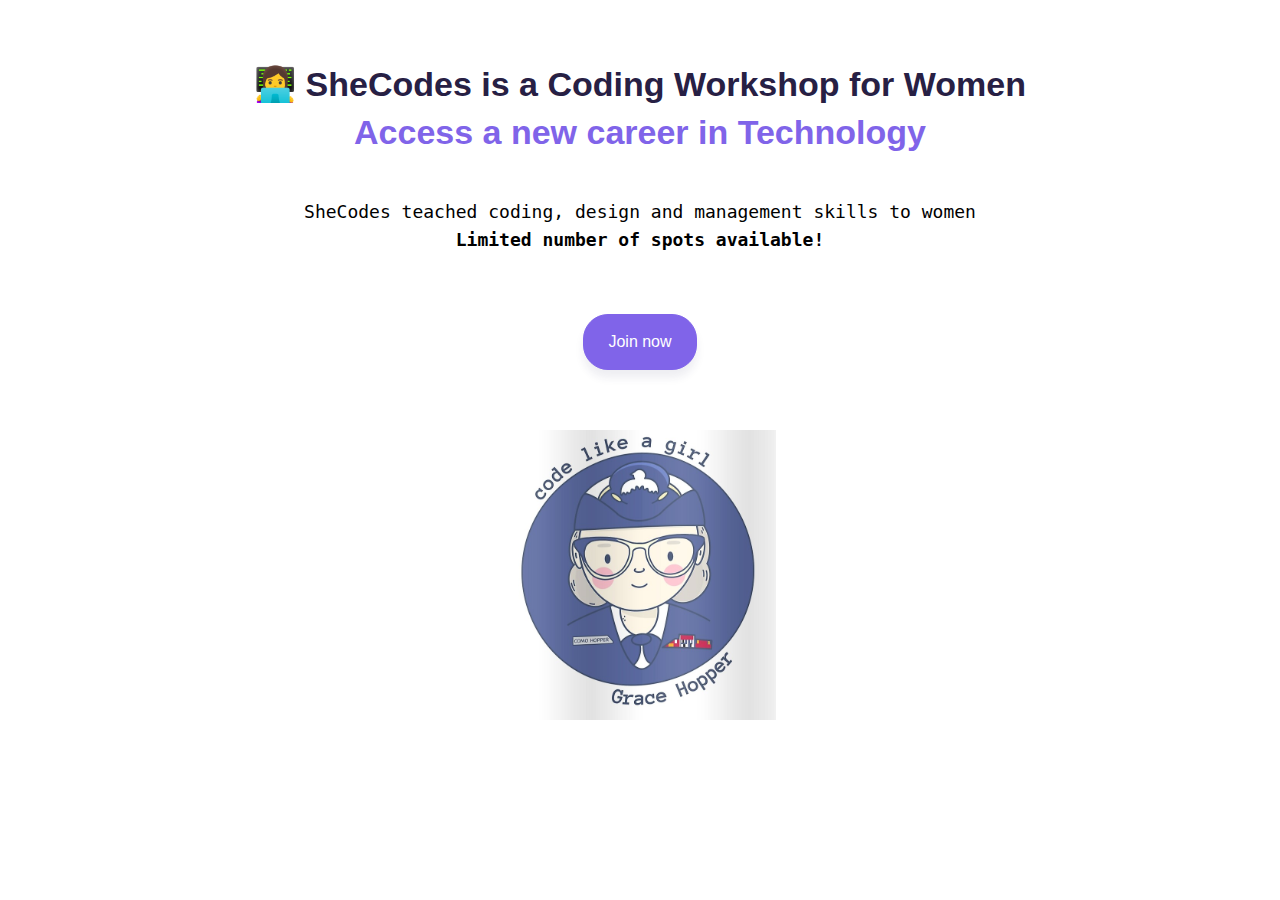
<file: multipleFiles/index.html>
<!DOCTYPE html>
<html lang="en">
  <head>
    <meta charset="UTF-8" />
    <meta name="viewport" content="width=device-width, initial-scale=1.0" />
    <title>SheCodes</title>
    <link rel="stylesheet" href="css/cssSource.css" />
  </head>

  <body>
    <header>
      <h1>
        👩‍💻 SheCodes is a Coding Workshop for Women
      </h1>
      <h2>
        Access a new career in Technology
      </h2>
    </header>
    <section class="description">
      <p>
        SheCodes teached coding, design and management skills to women
        <br />
        <span class="limited-spots">
          Limited number of spots available!
        </span>
      </p>
    </section>
    <footer>
      <div class="button-container">
        <button>
          Join now
        </button>
      </div>
      <img src="image/graceHopper.PNG" />
    </footer>
  </body>
</html>
</file>
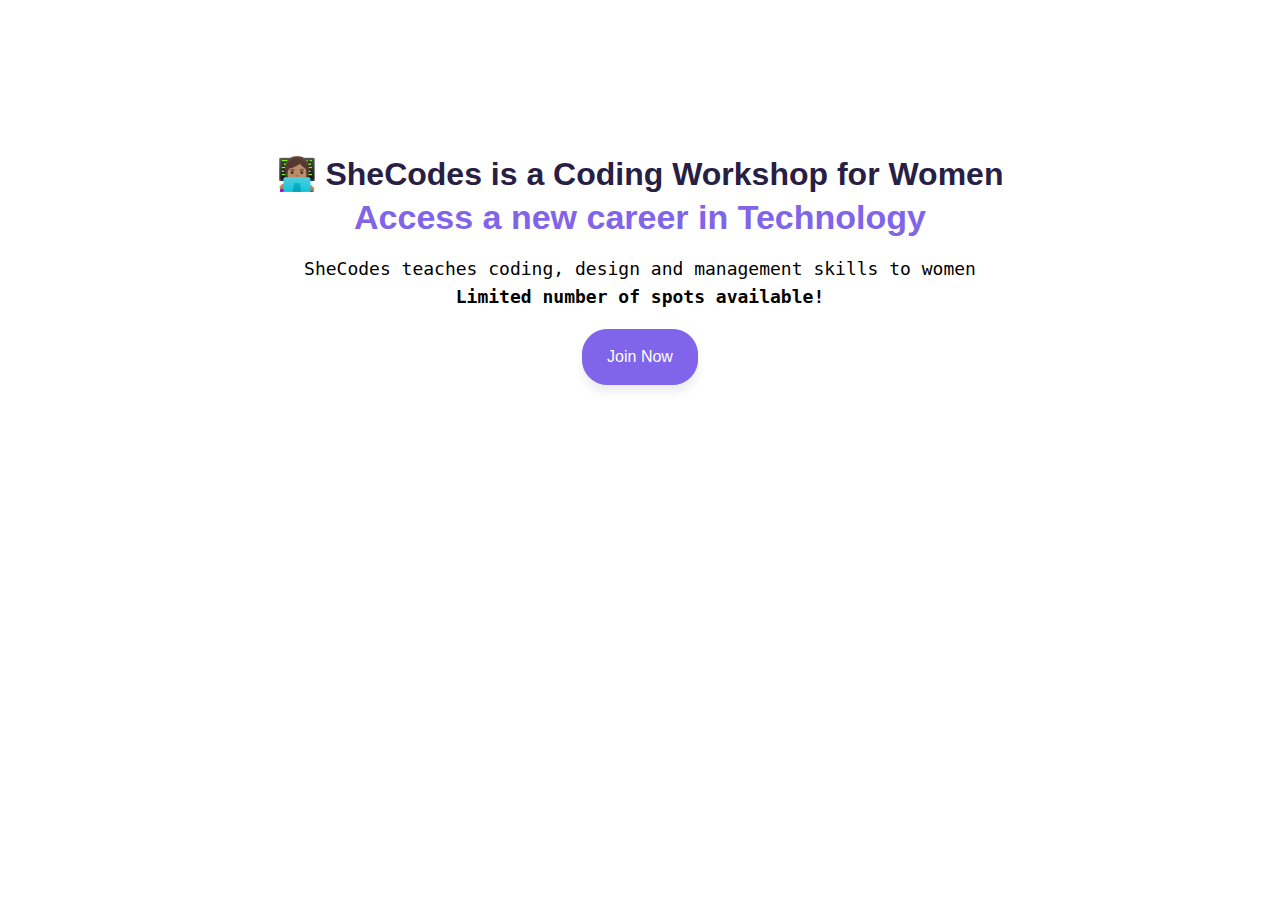
<file: SheCodesPlus/index.html>
<!DOCTYPE html>
<html lang="en">
  <head>
    <meta charset="UTF-8" />
    <meta name="viewport" content="width=device-width, initial-scale=1.0" />
    <title>👩🏽‍💻 SheCodes</title>
    <style>
      h1 {
        color: #272044;
        text-align: center;
        font: 34px;
        margin: 150px 0 0;
        font-weight: 900;
        font-family: Cerebri Sans, Helvetica, Arial, Helvetica, sans-serif;
        line-height: 48px;
      }
      h2 {
        text-align: center;
        color: #8064e9;
        margin: 0 0;
        font-size: 34px;
        font-weight: 900;
        font-family: Cerebri Sans, Helvetica, Arial, Helvetica, sans-serif;
      }
      p {
        text-align: center;
        line-height: 28px;
        font-size: 18px;
        font-family: PT Mono, monospace;
      }
      button {
        border-radius: 25px;
        border: 1px solid #8064e9;
        background: #8064e9;
        color: #fff;
        margin: 0 auto;
        display: block;
        font-size: 16px;
        line-height: 22px;
        padding: 16px 24px;
        text-decoration: none;
        transition: all 200ms ease;
        box-shadow: rgba(37, 39, 89, 0.08) 0px 8px 8px 0;
      }
      button:hover {
        background: #654062;
        cursor: pointer;
      }
      .container {
        display: block;
        margin: 8px;
      }
    </style>
  </head>
  <body>
    <div class="container">
      <h1>
        👩🏽‍💻 SheCodes is a Coding Workshop for Women
      </h1>
      <h2>
        Access a new career in Technology
      </h2>
      <p>
        SheCodes teaches coding, design and management skills to women
        <br />
        <strong>
          Limited number of spots available!
        </strong>
      </p>
      <button>
        Join Now
      </button>
    </div>
  </body>
</html>
</file>
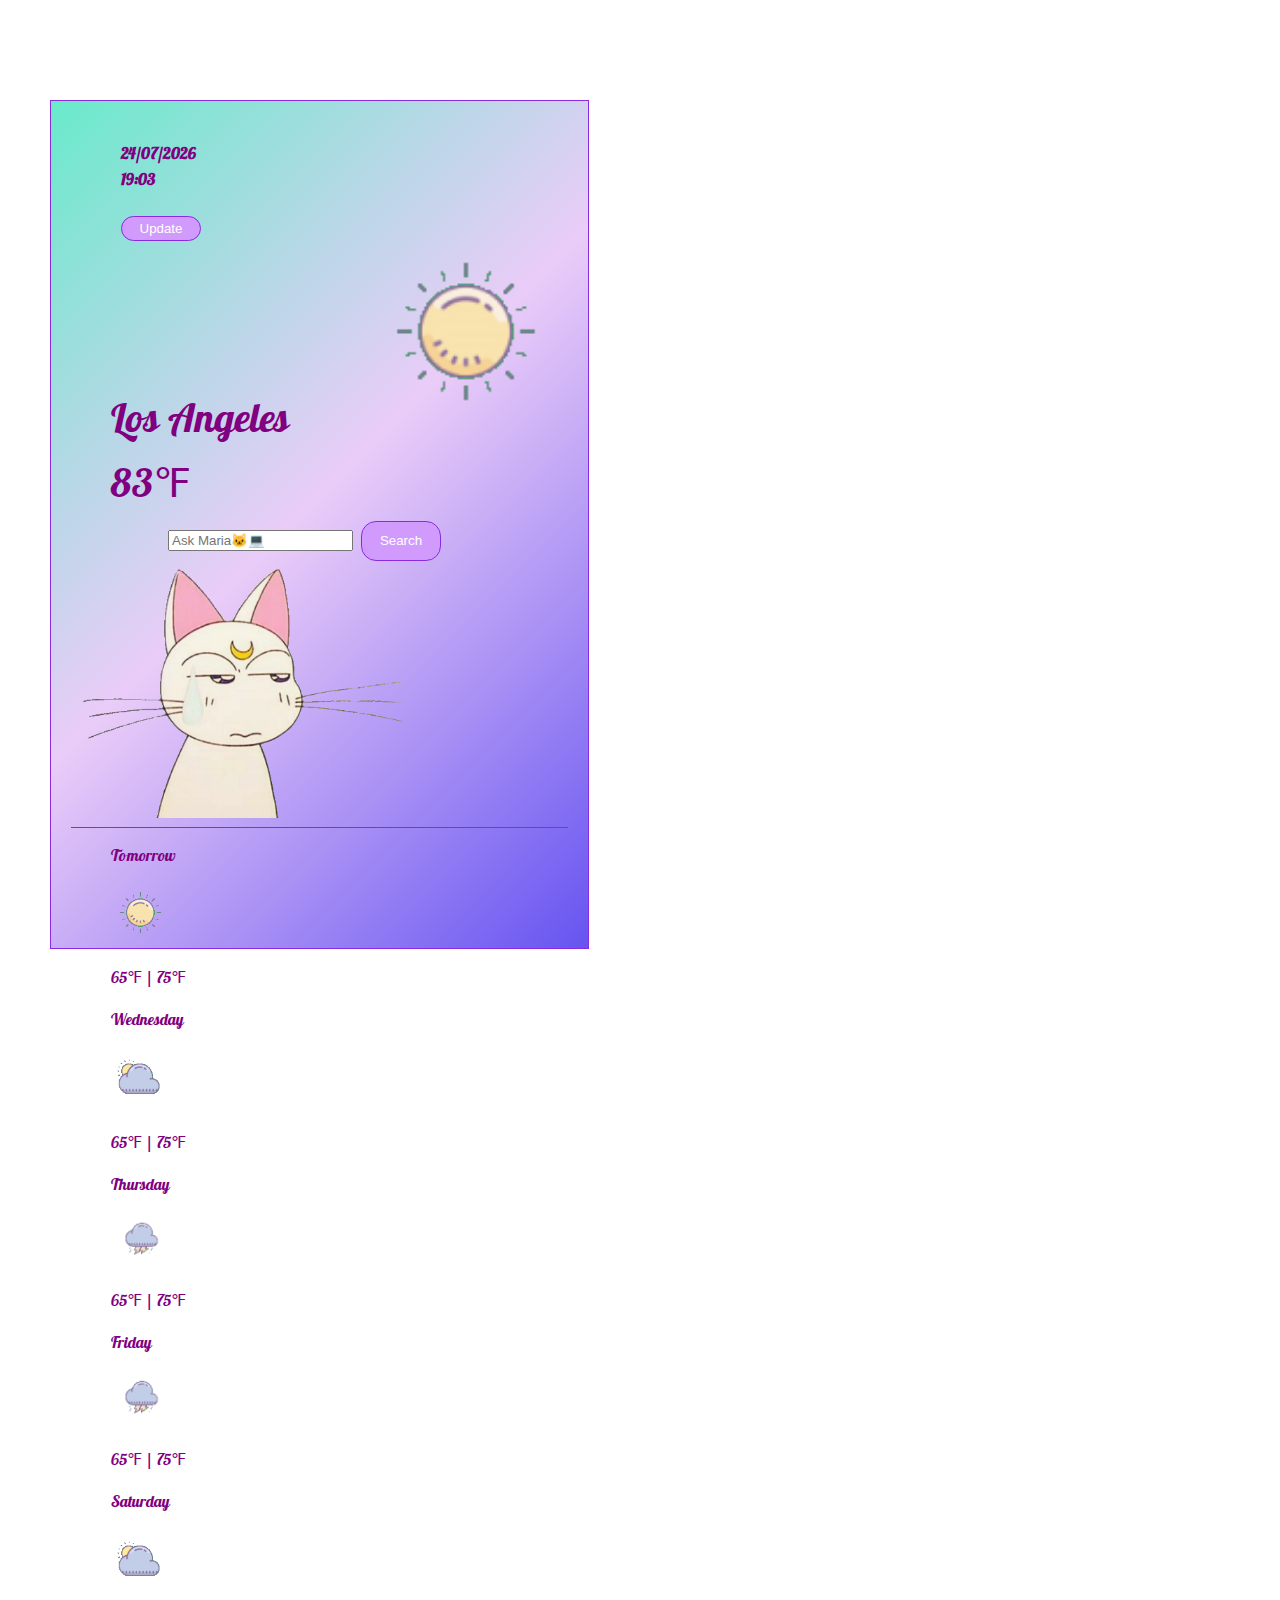
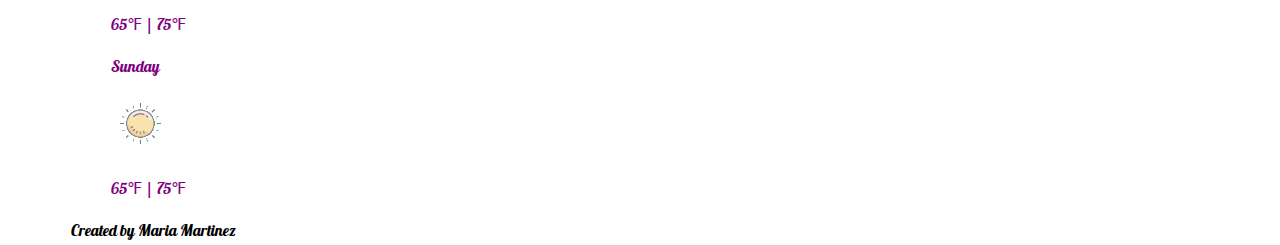
<file: wireframe_to_HTML-CSS/index.html>
<!DOCTYPE html>
<html lang="en">
  <head>
    <meta content="width=device-width, initial-scale=1" name="viewport" />
    <meta charset="UTF-8" />
    <meta name="viewport" content="width=device-width, initial-scale=1.0" />
    <title>🌈Kawaii Weather App</title>
    <link rel="stylesheet" href="styles.css" />
    <script type="text/javascript" src="index.js"></script>
    <link
      rel="stylesheet"
      href="https://stackpath.bootstrapcdn.com/bootstrap/4.5.0/css/bootstrap.min.css"
      integrity="sha384-9aIt2nRpC12Uk9gS9baDl411NQApFmC26EwAOH8WgZl5MYYxFfc+NcPb1dKGj7Sk"
      crossorigin="anonymous"
    />
    <link
      href="https://fonts.googleapis.com/css2?family=Galada&family=Modak&family=Rowdies&display=swap"
      rel="stylesheet"
    />
  </head>
  <body>
    <div class="container">
      <div class="row">
        <div class="col">
          <div class="date">
            <h4>
              <strong><span class="time" id="datetime"></span></strong>
            </h4>
            <small>
              <button class="button">
                Update
              </button>
            </small>
          </div>
          <div>
            <img class="sun" src="images/sun.png" alt="sun" />
          </div>

          <div class="largeDisp">
            <p class="largeDisplay">Los Angeles 83℉</p>
          </div>
        </div>
        <div class="col" class="rightCol">
          <form
            class="searchBar"
            action="https://www.google.com/search?"
            target="_blank"
            method="GET"
          >
            <input type="text" name="q" placeholder="Ask Maria🐱‍💻" />
            <input type="hidden" name="q" value=" " />
            <button class="searchbtn">Search</button>
          </form>
          <div class="rigashtCol">
            <img
              class="art"
              src="images/art.png"
              alt="Artismist from salior moon"
            />
          </div>
        </div>
      </div>

      <div class="lastrow">
        <div class="row">
          <div class="col">
            <div>
              <p class="days">Tomorrow</p>
              <div>
                <img class="weather" src="images/sun.png" alt="sunny" />
              </div>
              <div class="temp">
                <p>65℉ | 75℉</p>
              </div>
            </div>
          </div>
          <div class="col">
            <div>
              <p class="days">Wednesday</p>
              <div>
                <img class="weather" src="images/cloudy.png" alt="sunny" />
              </div>
              <div class="temp">
                <p>65℉ | 75℉</p>
              </div>
            </div>
          </div>
          <div class="col">
            <div>
              <p class="days">Thursday</p>
              <div>
                <img class="weather" src="images/thunder.png" alt="sunny" />
              </div>
              <div class="temp">
                <p>65℉ | 75℉</p>
              </div>
            </div>
          </div>
          <div class="col">
            <div>
              <p class="days">Friday</p>
              <div>
                <img class="weather" src="images/thunder.png" alt="sunny" />
              </div>
              <div class="temp">
                <p>65℉ | 75℉</p>
              </div>
            </div>
          </div>
          <div class="col">
            <div>
              <p class="days">Saturday</p>
              <div>
                <img class="weather" src="images/cloudy.png" alt="sunny" />
              </div>
              <div class="temp">
                <p>65℉ | 75℉</p>
              </div>
            </div>
          </div>
          <div class="col">
            <div>
              <p class="days">Sunday</p>
              <div>
                <img class="weather" src="images/sun.png" alt="sunny" />
              </div>
              <div class="temp">
                <p>65℉ | 75℉</p>
              </div>
            </div>
          </div>
        </div>
        <p>
          Created by Maria Martinez
        </p>
      </div>
    </div>
    <script>
      var dt = new Date();
      document.getElementById("datetime").innerHTML =
        ("0" + dt.getDate()).slice(-2) +
        "/" +
        ("0" + (dt.getMonth() + 1)).slice(-2) +
        "/" +
        dt.getFullYear() +
        " " +
        "<br/>" +
        ("0" + dt.getHours()).slice(-2) +
        ":" +
        ("0" + dt.getMinutes()).slice(-2);
    </script>
  </body>
</html>
</file>
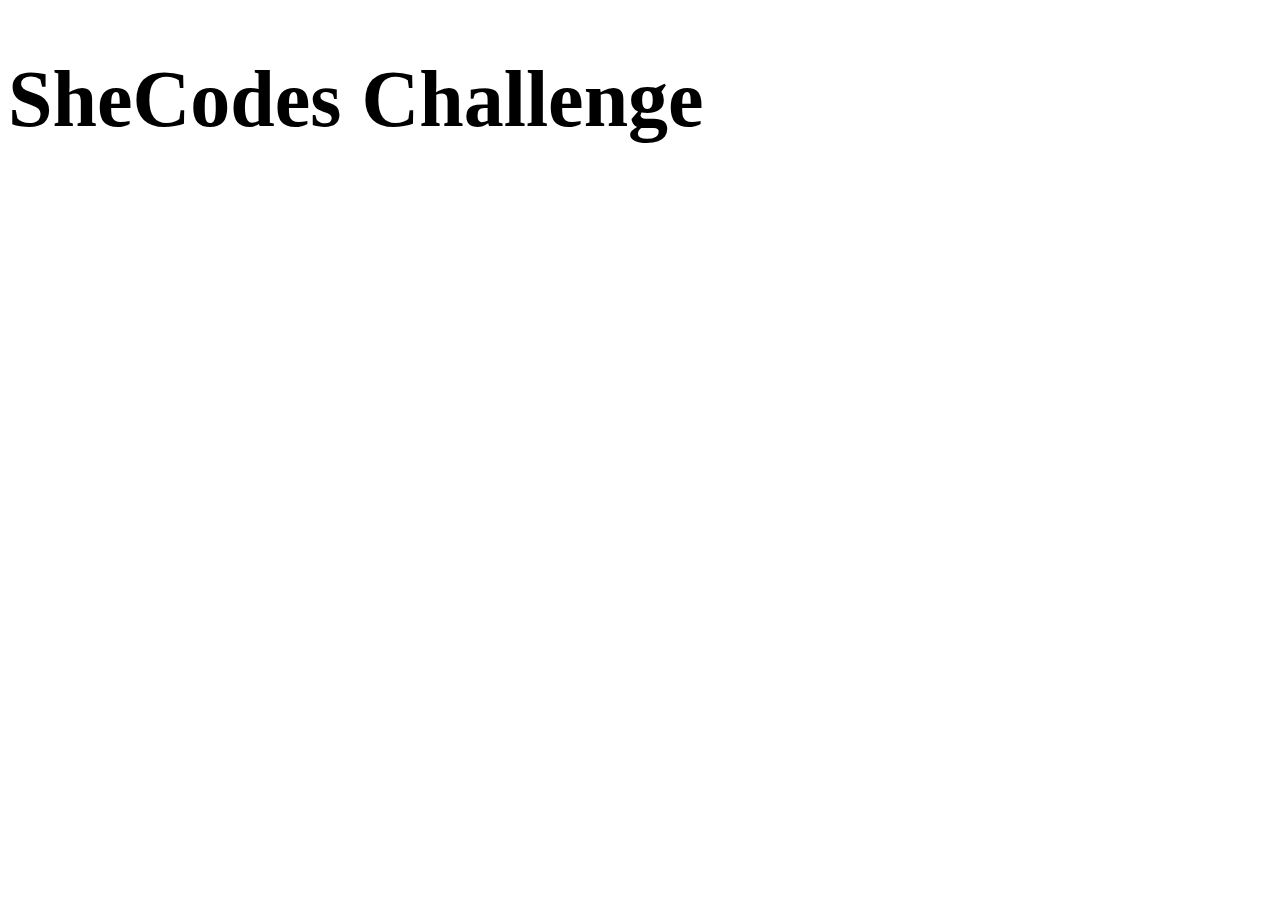
<file: SheCodesPlus/week3/index.html>
<!DOCTYPE html>
<html lang="en">
  <head>
    <meta charset="UTF-8" />
    <meta name="viewport" content="width=device-width, initial-scale=1.0" />
    <title>Document</title>
    <style>
      h1 {
        font-size: 80px;
      }
    </style>
  </head>
  <body>
    <h1>
      SheCodes Challenge
    </h1>
    <script>
      let name = prompt("Please enter your first name 😊");

      if (name.length === 0 || name.match(/^\s+$/) !== null) {
        alert("Too bad for you 🤔");
      } else if (!name.match(/[a-z]/)) {
        alert("Too bad for you 🤔");
      } else {
        alert("Welcome, " + name.trim() + " 🤗");
      }
    </script>
  </body>
</html>
</file>
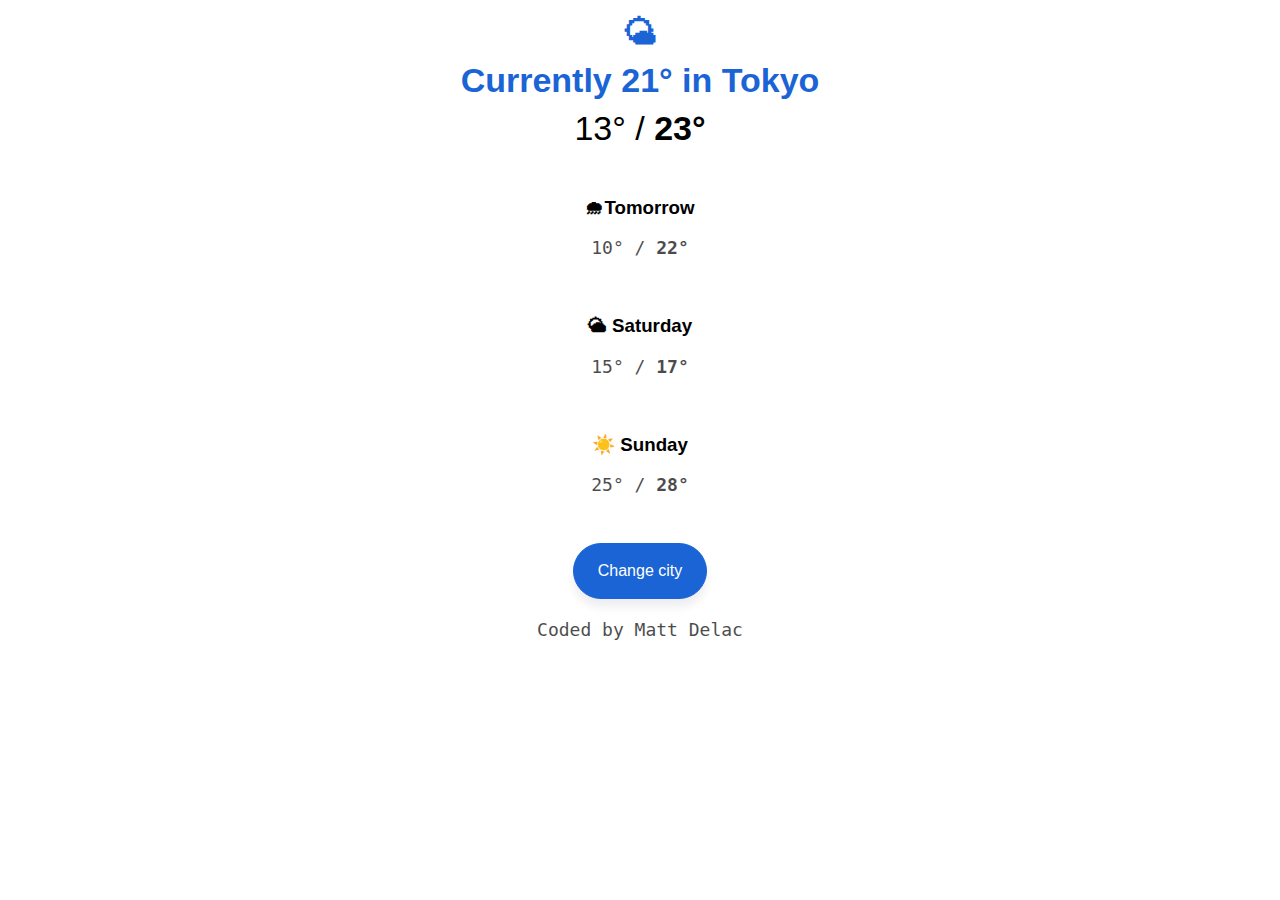
<file: hw2.html>
<!DOCTYPE html>
<html lang="en">
  <head>
    <meta charset="UTF-8" />
    <meta name="viewport" content="width=device-width, initial-scale=1.0" />
    <meta http-equiv="X-UA-Compatible" content="ie=edge" />
    <title>Weather App</title>
    <style>
      h1,
      h2,
      h3 {
        text-align: center;
        font-family: Helvetica, Arial, sans-serif;
      }

      h1 {
        color: #1a64d6;
        font-size: 34px;
        line-height: 48px;
        margin: 0;
      }

      h2 {
        margin: 0;

        font-size: 34px;
        line-height: 48px;
        font-weight: 400;
      }

      ul {
        padding: 0;
      }

      li {
        list-style: none;
        text-align: center;
        padding: 10px 0;
        border-radius: 10px;
        transition: all 200ms ease-in-out;
        max-width: 400px;
        margin: 0 auto;
      }

      li:hover {
        background: #fffbef;
      }

      p {
        font-size: 18px;
        opacity: 0.7;
        text-align: center;
        font-family: monospace;
      }

      button {
        display: block;
        margin: 20px auto;
        border: 1px solid #1a64d6;
        background: #1a64d6;
        color: #fff;
        font-size: 16px;
        line-height: 22px;
        padding: 16px 24px;
        border-radius: 30px;
        transition: all 200ms ease;
        box-shadow: rgba(37, 39, 89, 0.08) 0px 8px 8px 0;
        cursor: pointer;
      }

      button:hover {
        background: white;
        color: #1a64d6;
        border: 1px solid #1a64d6;
      }
    </style>
  </head>

  <body>
    <h1>
      🌤
      <br />
      Currently 21° in Tokyo
    </h1>
    <h2>13° / <strong>23°</strong></h2>
    <ul>
      <li>
        <h3>
          🌧Tomorrow
        </h3>
        <p>10° / <strong>22°</strong></p>
      </li>
      <li>
        <h3>
          🌥 Saturday
        </h3>
        <p>15° / <strong>17°</strong></p>
      </li>
      <li>
        <h3>
          ☀️ Sunday
        </h3>
        <p>25° / <strong>28°</strong></p>
      </li>
    </ul>

    <button>
      Change city
    </button>
    <p>
      Coded by Matt Delac
    </p>
    <script>
      let cityInfoButton = document.querySelector("button");
      cityInfoButton.addEventListener("click", temp);

      function temp() {
        let cityName = prompt("What city do you live in?");
        let cityTemp = prompt("What temperature is it? (In celcius)");
        cityName = cityName.toUpperCase(cityName);
        let emoji1 = "😄";
        let emoji2 = "🥶";

        if (cityTemp >= 0) {
          displayText(emoji1, cityTemp, cityName);
        } else {
          displayText(emoji2, cityTemp, cityName);
        }
      }

      function displayText(emoji, cityTemp, cityName) {
        let h1 = document.querySelector("h1");
        h1.innerHTML =
          emoji + "<br/>Currently " + cityTemp + "°C in " + cityName;
      }
    </script>
  </body>
</html>
</file>
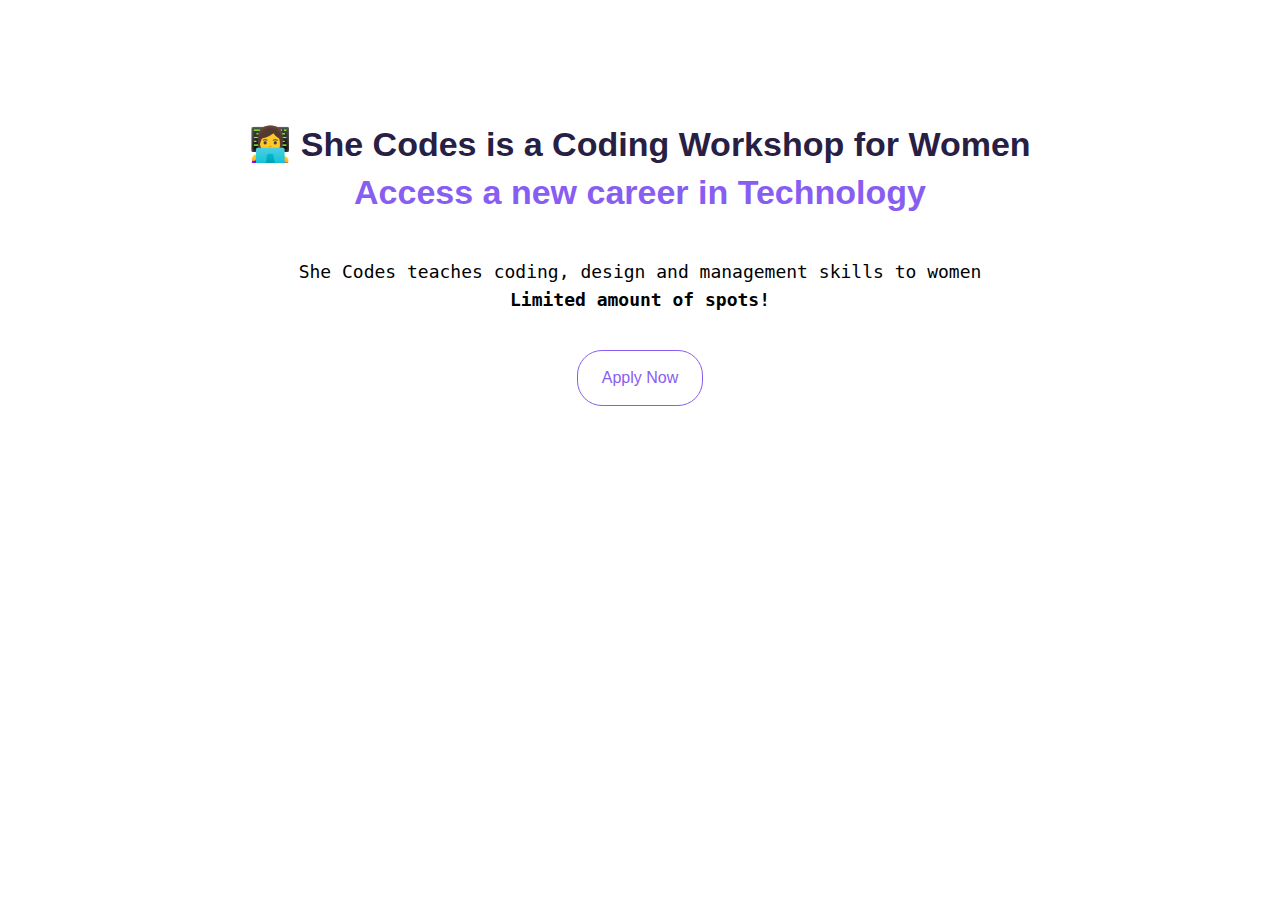
<file: startkit.html>
<!DOCTYPE html>
<html lang="en">
  <head>
    <meta charset="UTF-8" />
    <meta name="viewport" content="width=device-width, initial-scale=1.0" />
    <meta http-equiv="X-UA-Compatible" content="ie=edge" />
    <title>SheCodes</title>
    <style>
      body {
        font-family: Cerebri Sans, Helvetica, Arial, sans-serif;
      }

      section {
        margin: 120px 0;
      }

      h1,
      h2 {
        font-weight: 900;
        font-size: 34px;
        line-height: 48px;
        margin: 0;
      }

      h1 {
        color: #272044;
        text-align: center;
      }

      h2 {
        text-align: center;
        color: #885df1;
        padding: 0 0 24px;
      }

      p {
        font-size: 18px;
        line-height: 28px;
        font-family: PT Mono, monospace;
        text-align: center;
      }

      button {
        border-radius: 25px;
        margin: 0 auto;
        display: block;
        background-color: #fff;
        border: 1px solid #885df1;
        color: #885df1;
        font-size: 16px;
        line-height: 22px;
        padding: 16px 24px;
        text-decoration: none;
        transition: all 200ms ease;
      }

      button:hover {
        color: #fff;
        background: #885df1;
      }
    </style>
  </head>

  <body>
    <section>
      <h1>
        👩‍💻 She Codes is a Coding Workshop for Women
      </h1>
      <h2>
        Access a new career in Technology
      </h2>
      <p>
        She Codes teaches coding, design and management skills to women
        <br />
        <strong>
          Limited amount of spots!
        </strong>
      </p>
      <br />
      <button>
        Apply Now
      </button>
    </section>
    <script>
      function canSpeakPortuguese() {
        let country = prompt("What country are you from?");
        country = country.toLowerCase(country);

        if (country === "brazil" || country === "portugal") {
          alert("You speak Portuguese!");
        } else {
          alert("Go learn Portuguese!");
        }
      }

      canSpeakPortuguese();
    </script>
  </body>
</html>
</file>
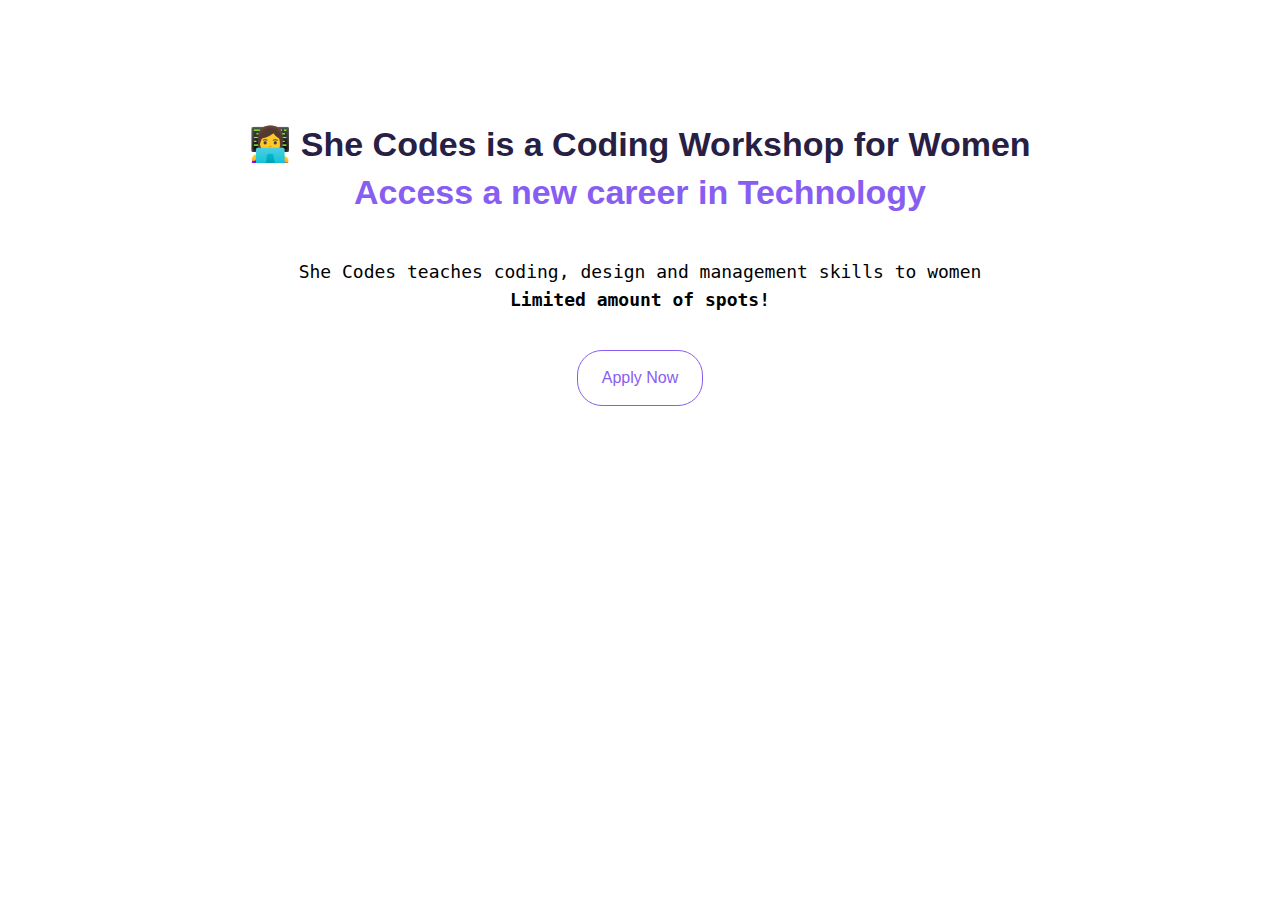
<file: wk2Lesson10.html>
<!DOCTYPE html>
<html lang="en">
  <head>
    <meta charset="UTF-8" />
    <meta name="viewport" content="width=device-width, initial-scale=1.0" />
    <meta http-equiv="X-UA-Compatible" content="ie=edge" />
    <title>SheCodes</title>
    <style>
      body {
        font-family: Cerebri Sans, Helvetica, Arial, sans-serif;
      }

      section {
        margin: 120px 0;
      }

      h1,
      h2 {
        font-weight: 900;
        font-size: 34px;
        line-height: 48px;
        margin: 0;
      }

      h1 {
        color: #272044;
        text-align: center;
      }

      h2 {
        text-align: center;
        color: #885df1;
        padding: 0 0 24px;
      }

      p {
        font-size: 18px;
        line-height: 28px;
        font-family: PT Mono, monospace;
        text-align: center;
      }

      button {
        border-radius: 25px;
        margin: 0 auto;
        display: block;
        background-color: #fff;
        border: 1px solid #885df1;
        color: #885df1;
        font-size: 16px;
        line-height: 22px;
        padding: 16px 24px;
        text-decoration: none;
        transition: all 200ms ease;
      }

      button:hover {
        color: #fff;
        background: #885df1;
      }
    </style>
  </head>

  <body>
    <section>
      <h1>
        👩‍💻 She Codes is a Coding Workshop for Women
      </h1>
      <h2>
        Access a new career in Technology
      </h2>
      <p>
        She Codes teaches coding, design and management skills to women
        <br />
        <strong>
          Limited amount of spots!
        </strong>
      </p>
      <br />
      <button>
        Apply Now
      </button>
    </section>
    <script>
      let contactButton = document.querySelector("button");
      contactButton.addEventListener("click", yesOrSorry);

      function yesOrSorry() {
        let name = prompt("Please type your first name.");
        let age = prompt("Please type your age.");
        let h1 = document.querySelector("h1");
        if (age < 18) {
          h1.innerHTML =
            "Sorry, " + name + "!" + " You cannot join SheCodes 🙅🏽‍♀️";
        } else {
          h1.innerHTML = "Hi, " + name + "!" + " Welcome to SheCodes 👩🏽‍💻";
        }
      }
    </script>
  </body>
</html>
</file>
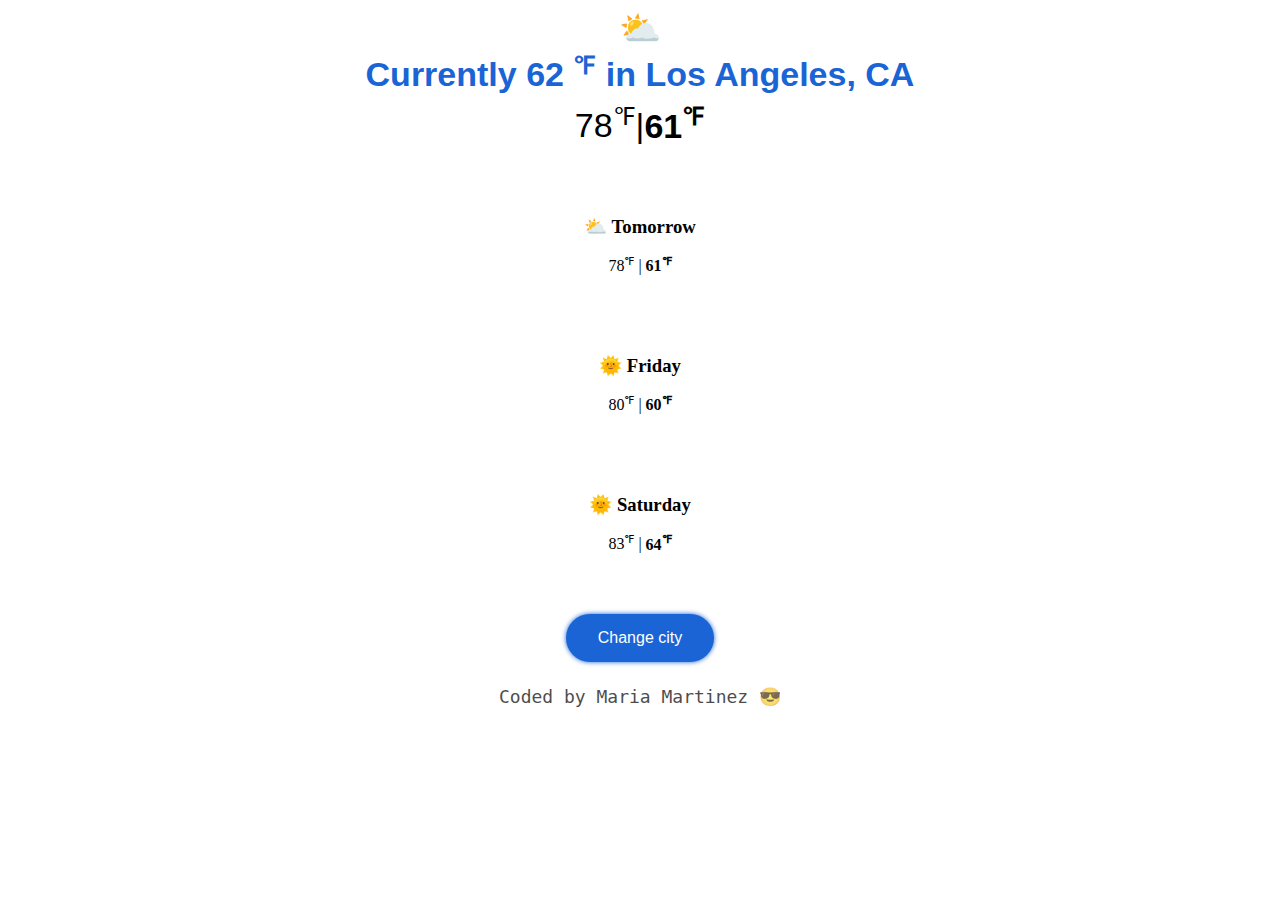
<file: WorkshopWk1.html>
<!DOCTYPE html>
<html lang="en">
  <head>
    <meta charset="UTF-8" />
    <meta name="viewport" content="width=device-width, initial-scale=1.0" />
    <title>🌈Weather App</title>
  </head>
  <style>
    h1 {
      text-align: center;
      color: #1a64d6;
      font-family: Helvetica, Arial, sans-serif;
      font-size: 34px;
      margin: 0px;
    }
    h2 {
      text-align: center;
      color: black;
      font-family: Helvetica, Arial, sans-serif;
      font-size: 34px;
      margin: 0px;
      font-weight: normal;
    }
    ul {
      list-style-type: none;
      padding: 0;
      margin: 0;
      border-width: 1px 0;
      text-align: center;
    }
    p {
      list-style-type: none;
      padding: 5px;
      margin: 0px 0px 45px 0px;
      border-width: 1px 0;
      text-align: center;
    }
    li {
      list-style: none;
      border-radius: 10px;
      transition: all 200ms ease-in-out;
      max-width: 400px;
      margin: 0 auto;
      padding: 10px 0px;
    }
    li:hover {
      background: lightyellow;
    }
    h3 {
      font-size: 18.72px Helvetica, Arial, sans-serif;
      margin: 0px 54.5px 0px 54.5px;
      padding: 10px 0px;
    }
    .button {
      color: white;
      background: #1a64d6;
      border-color: blue;
      border: 50px;
      padding: 15px 32px;
      text-align: center;
      text-decoration: none;
      display: block;
      margin: 0 auto;
      font-size: 16px;
      border-radius: 50px;
      box-shadow: 0px 0px 5px #1a64d6;
      transition: all 200ms ease-in-out;
    }
    button:hover {
      background: white;
      color: #1a64d6;
      border-color: #1a64d6;
      cursor: pointer;
    }
    h4 {
      text-align: center;
      font-size: 18px;
      font-weight: normal;
      opacity: 0.7;
      font-family: monospace;
    }
  </style>
  <body>
    <h1>
      ⛅
      <br />
      Currently 62 <sup><small>&#8457;</small></sup> in Los Angeles, CA
    </h1>
    <h2>
      <p>
        78<sup><small>&#8457;</small></sup
        >|<strong
          >61<sup><small>&#8457;</small></sup></strong
        >
      </p>
    </h2>
    <ul>
      <li>
        <h3>⛅ Tomorrow</h3>
        <p>
          78<sup><small>&#8457;</small></sup> |
          <strong
            >61<sup><small>&#8457;</small></sup></strong
          >
        </p>
      </li>
      <li>
        <h3>🌞 Friday</h3>
        <p>
          80<sup><small>&#8457;</small></sup> |
          <strong
            >60<sup><small>&#8457;</small></sup></strong
          >
        </p>
      </li>
      <li>
        <h3>🌞 Saturday</h3>
        <p>
          83<sup><small>&#8457;</small></sup> |
          <strong
            >64<sup><small>&#8457;</small></sup></strong
          >
        </p>
      </li>
    </ul>
    <button class="button">
      Change city
    </button>
    <h4>
      Coded by Maria Martinez 😎
    </h4>
  </body>
</html>
</file>
<file: multipleFiles/css/cssSource.css>
body {
  font-family: Cerebri Sans, Helvetica, Arial, sans-serif;
}

h1,
h2 {
  text-align: center;
  font-size: 34px;
  line-height: 48px;
  font-weight: 900;
  margin: 0;
}

h1 {
  margin-top: 60px;
  color: #272044;
}

h2 {
  color: #8064e9;
  padding: 0 0 24px;
}

button {
  border-radius: 25px;
  border: 1px solid #8064e9;
  background: #8064e9;
  color: #fff;
  font-size: 16px;
  display: block;
  margin: 0 auto;
  line-height: 22px;
  padding: 16px 24px;
  text-decoration: none;
  transition: all 200ms ease;
  box-shadow: rgba(37, 39, 89, 0.08) 0px 8px 8px 0;
}

button:hover {
  cursor: pointer;
  background: #5e41a7;
}

.description p {
  text-align: center;
  font-size: 18px;
  line-height: 28px;
  font-family: PT Mono, monospace;
}

span.limited-spots {
  font-weight: bold;
}

div.button-container {
  margin: 60px 0;
}
img {
  display: block;
  margin: 0 auto;
}
</file>
<file: wireframe_to_HTML-CSS/styles.css>
body {
  padding-top: 50px;
  display: block;
  margin: 0 auto;
  font-family: "Galada", cursive;
}
col {
  margin-bottom: 200px;
}
p {
  position: center;
}
.container {
  background-image: linear-gradient(
    -225deg,
    #69eacb 0%,
    #eaccf8 48%,
    #6654f1 100%
  );
  padding: 20px;
  margin: 50px;
  width: fit-content;
  display: block;
  border: 0.5px solid blueviolet;
  font-family: "Galada", cursive;
}
.date {
  color: purple;
  background-color: transparent;
  margin-left: 50px;
  list-style-position: inside;
}
.time {
  font: 56px;
  font-family: "Galada", cursive;
}
.button {
  color: white;
  background-color: #d19bfd;
  border-radius: 15px;
  text-align: center;
  width: 80px;
  height: 25px;
  border: 0.5px solid blueviolet;
}

.largeDisplay {
  color: purple;
  font-size: 40px;
  padding-left: 40px;
  margin: 0 auto;
  margin-top: 30%;
  width: 100%;
}

.searchBar {
  width: 400px;
  display: block;
  margin: 0 auto;
  color: purple;
  background-color: transparent;

  float: right;
}
.searchbtn {
  color: white;
  background-color: #d19bfd;
  border-radius: 15px;
  text-align: center;
  width: 80px;
  height: 40px;
  margin-left: 5px;
  border: 0.5px solid blueviolet;
}
.form-control {
  margin-left: 150px;
}
.sun {
  list-style-position: inside;
  float: right;
  width: 200px;
}
.lastrow {
  border-top: 0.5px solid blueviolet;
  height: 100px;
}
.days,
.temp {
  color: purple;
  margin-left: 40px;
}
.weather {
  width: 60px;
  margin-left: 40px;
}
.art {
  list-style-position: inside;
  width: 70%;
  float: center right;
}
.rightCol {
  list-style-position: inside;
  width: 50%;
}
</file>
